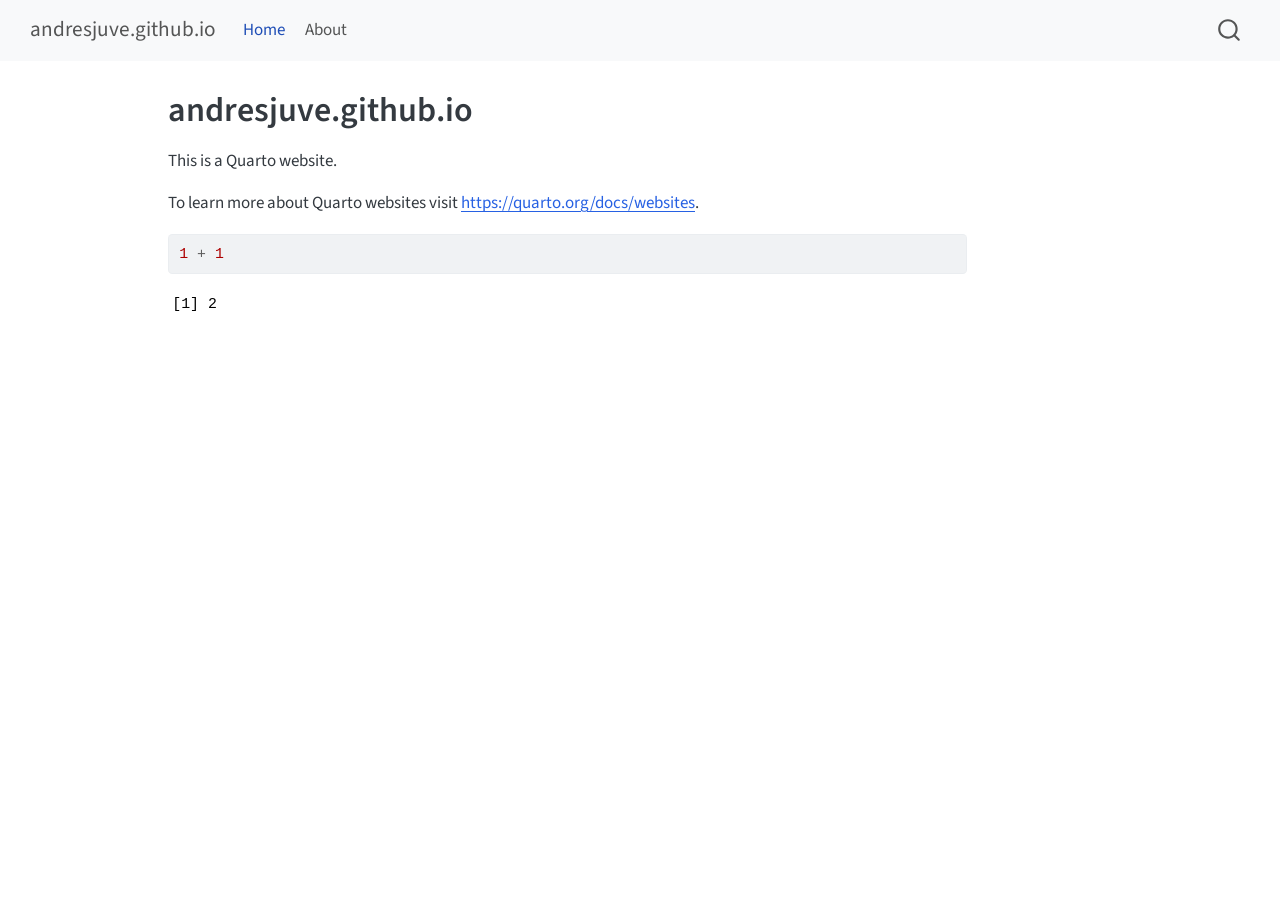
<file: _site/index.html>
<!DOCTYPE html>
<html xmlns="http://www.w3.org/1999/xhtml" lang="en" xml:lang="en"><head>

<meta charset="utf-8">
<meta name="generator" content="quarto-1.4.555">

<meta name="viewport" content="width=device-width, initial-scale=1.0, user-scalable=yes">


<title>andresjuve.github.io</title>
<style>
code{white-space: pre-wrap;}
span.smallcaps{font-variant: small-caps;}
div.columns{display: flex; gap: min(4vw, 1.5em);}
div.column{flex: auto; overflow-x: auto;}
div.hanging-indent{margin-left: 1.5em; text-indent: -1.5em;}
ul.task-list{list-style: none;}
ul.task-list li input[type="checkbox"] {
  width: 0.8em;
  margin: 0 0.8em 0.2em -1em; /* quarto-specific, see https://github.com/quarto-dev/quarto-cli/issues/4556 */ 
  vertical-align: middle;
}
/* CSS for syntax highlighting */
pre > code.sourceCode { white-space: pre; position: relative; }
pre > code.sourceCode > span { line-height: 1.25; }
pre > code.sourceCode > span:empty { height: 1.2em; }
.sourceCode { overflow: visible; }
code.sourceCode > span { color: inherit; text-decoration: inherit; }
div.sourceCode { margin: 1em 0; }
pre.sourceCode { margin: 0; }
@media screen {
div.sourceCode { overflow: auto; }
}
@media print {
pre > code.sourceCode { white-space: pre-wrap; }
pre > code.sourceCode > span { text-indent: -5em; padding-left: 5em; }
}
pre.numberSource code
  { counter-reset: source-line 0; }
pre.numberSource code > span
  { position: relative; left: -4em; counter-increment: source-line; }
pre.numberSource code > span > a:first-child::before
  { content: counter(source-line);
    position: relative; left: -1em; text-align: right; vertical-align: baseline;
    border: none; display: inline-block;
    -webkit-touch-callout: none; -webkit-user-select: none;
    -khtml-user-select: none; -moz-user-select: none;
    -ms-user-select: none; user-select: none;
    padding: 0 4px; width: 4em;
  }
pre.numberSource { margin-left: 3em;  padding-left: 4px; }
div.sourceCode
  {   }
@media screen {
pre > code.sourceCode > span > a:first-child::before { text-decoration: underline; }
}
</style>


<script src="site_libs/quarto-nav/quarto-nav.js"></script>
<script src="site_libs/quarto-nav/headroom.min.js"></script>
<script src="site_libs/clipboard/clipboard.min.js"></script>
<script src="site_libs/quarto-search/autocomplete.umd.js"></script>
<script src="site_libs/quarto-search/fuse.min.js"></script>
<script src="site_libs/quarto-search/quarto-search.js"></script>
<meta name="quarto:offset" content="./">
<script src="site_libs/quarto-html/quarto.js"></script>
<script src="site_libs/quarto-html/popper.min.js"></script>
<script src="site_libs/quarto-html/tippy.umd.min.js"></script>
<script src="site_libs/quarto-html/anchor.min.js"></script>
<link href="site_libs/quarto-html/tippy.css" rel="stylesheet">
<link href="site_libs/quarto-html/quarto-syntax-highlighting.css" rel="stylesheet" id="quarto-text-highlighting-styles">
<script src="site_libs/bootstrap/bootstrap.min.js"></script>
<link href="site_libs/bootstrap/bootstrap-icons.css" rel="stylesheet">
<link href="site_libs/bootstrap/bootstrap.min.css" rel="stylesheet" id="quarto-bootstrap" data-mode="light">
<script id="quarto-search-options" type="application/json">{
  "location": "navbar",
  "copy-button": false,
  "collapse-after": 3,
  "panel-placement": "end",
  "type": "overlay",
  "limit": 50,
  "keyboard-shortcut": [
    "f",
    "/",
    "s"
  ],
  "show-item-context": false,
  "language": {
    "search-no-results-text": "No results",
    "search-matching-documents-text": "matching documents",
    "search-copy-link-title": "Copy link to search",
    "search-hide-matches-text": "Hide additional matches",
    "search-more-match-text": "more match in this document",
    "search-more-matches-text": "more matches in this document",
    "search-clear-button-title": "Clear",
    "search-text-placeholder": "",
    "search-detached-cancel-button-title": "Cancel",
    "search-submit-button-title": "Submit",
    "search-label": "Search"
  }
}</script>


<link rel="stylesheet" href="styles.css">
</head>

<body class="nav-fixed">

<div id="quarto-search-results"></div>
  <header id="quarto-header" class="headroom fixed-top">
    <nav class="navbar navbar-expand-lg " data-bs-theme="dark">
      <div class="navbar-container container-fluid">
      <div class="navbar-brand-container mx-auto">
    <a class="navbar-brand" href="./index.html">
    <span class="navbar-title">andresjuve.github.io</span>
    </a>
  </div>
            <div id="quarto-search" class="" title="Search"></div>
          <button class="navbar-toggler" type="button" data-bs-toggle="collapse" data-bs-target="#navbarCollapse" aria-controls="navbarCollapse" aria-expanded="false" aria-label="Toggle navigation" onclick="if (window.quartoToggleHeadroom) { window.quartoToggleHeadroom(); }">
  <span class="navbar-toggler-icon"></span>
</button>
          <div class="collapse navbar-collapse" id="navbarCollapse">
            <ul class="navbar-nav navbar-nav-scroll me-auto">
  <li class="nav-item">
    <a class="nav-link active" href="./index.html" aria-current="page"> 
<span class="menu-text">Home</span></a>
  </li>  
  <li class="nav-item">
    <a class="nav-link" href="./about.html"> 
<span class="menu-text">About</span></a>
  </li>  
</ul>
          </div> <!-- /navcollapse -->
          <div class="quarto-navbar-tools">
</div>
      </div> <!-- /container-fluid -->
    </nav>
</header>
<!-- content -->
<div id="quarto-content" class="quarto-container page-columns page-rows-contents page-layout-article page-navbar">
<!-- sidebar -->
<!-- margin-sidebar -->
    <div id="quarto-margin-sidebar" class="sidebar margin-sidebar">
        
    </div>
<!-- main -->
<main class="content" id="quarto-document-content">

<header id="title-block-header" class="quarto-title-block default">
<div class="quarto-title">
<h1 class="title">andresjuve.github.io</h1>
</div>



<div class="quarto-title-meta">

    
  
    
  </div>
  


</header>


<p>This is a Quarto website.</p>
<p>To learn more about Quarto websites visit <a href="https://quarto.org/docs/websites" class="uri">https://quarto.org/docs/websites</a>.</p>
<div class="cell">
<div class="sourceCode cell-code" id="cb1"><pre class="sourceCode r code-with-copy"><code class="sourceCode r"><span id="cb1-1"><a href="#cb1-1" aria-hidden="true" tabindex="-1"></a><span class="dv">1</span> <span class="sc">+</span> <span class="dv">1</span></span></code><button title="Copy to Clipboard" class="code-copy-button"><i class="bi"></i></button></pre></div>
<div class="cell-output cell-output-stdout">
<pre><code>[1] 2</code></pre>
</div>
</div>



</main> <!-- /main -->
<script id="quarto-html-after-body" type="application/javascript">
window.document.addEventListener("DOMContentLoaded", function (event) {
  const toggleBodyColorMode = (bsSheetEl) => {
    const mode = bsSheetEl.getAttribute("data-mode");
    const bodyEl = window.document.querySelector("body");
    if (mode === "dark") {
      bodyEl.classList.add("quarto-dark");
      bodyEl.classList.remove("quarto-light");
    } else {
      bodyEl.classList.add("quarto-light");
      bodyEl.classList.remove("quarto-dark");
    }
  }
  const toggleBodyColorPrimary = () => {
    const bsSheetEl = window.document.querySelector("link#quarto-bootstrap");
    if (bsSheetEl) {
      toggleBodyColorMode(bsSheetEl);
    }
  }
  toggleBodyColorPrimary();  
  const icon = "";
  const anchorJS = new window.AnchorJS();
  anchorJS.options = {
    placement: 'right',
    icon: icon
  };
  anchorJS.add('.anchored');
  const isCodeAnnotation = (el) => {
    for (const clz of el.classList) {
      if (clz.startsWith('code-annotation-')) {                     
        return true;
      }
    }
    return false;
  }
  const clipboard = new window.ClipboardJS('.code-copy-button', {
    text: function(trigger) {
      const codeEl = trigger.previousElementSibling.cloneNode(true);
      for (const childEl of codeEl.children) {
        if (isCodeAnnotation(childEl)) {
          childEl.remove();
        }
      }
      return codeEl.innerText;
    }
  });
  clipboard.on('success', function(e) {
    // button target
    const button = e.trigger;
    // don't keep focus
    button.blur();
    // flash "checked"
    button.classList.add('code-copy-button-checked');
    var currentTitle = button.getAttribute("title");
    button.setAttribute("title", "Copied!");
    let tooltip;
    if (window.bootstrap) {
      button.setAttribute("data-bs-toggle", "tooltip");
      button.setAttribute("data-bs-placement", "left");
      button.setAttribute("data-bs-title", "Copied!");
      tooltip = new bootstrap.Tooltip(button, 
        { trigger: "manual", 
          customClass: "code-copy-button-tooltip",
          offset: [0, -8]});
      tooltip.show();    
    }
    setTimeout(function() {
      if (tooltip) {
        tooltip.hide();
        button.removeAttribute("data-bs-title");
        button.removeAttribute("data-bs-toggle");
        button.removeAttribute("data-bs-placement");
      }
      button.setAttribute("title", currentTitle);
      button.classList.remove('code-copy-button-checked');
    }, 1000);
    // clear code selection
    e.clearSelection();
  });
    var localhostRegex = new RegExp(/^(?:http|https):\/\/localhost\:?[0-9]*\//);
    var mailtoRegex = new RegExp(/^mailto:/);
      var filterRegex = new RegExp('/' + window.location.host + '/');
    var isInternal = (href) => {
        return filterRegex.test(href) || localhostRegex.test(href) || mailtoRegex.test(href);
    }
    // Inspect non-navigation links and adorn them if external
 	var links = window.document.querySelectorAll('a[href]:not(.nav-link):not(.navbar-brand):not(.toc-action):not(.sidebar-link):not(.sidebar-item-toggle):not(.pagination-link):not(.no-external):not([aria-hidden]):not(.dropdown-item):not(.quarto-navigation-tool)');
    for (var i=0; i<links.length; i++) {
      const link = links[i];
      if (!isInternal(link.href)) {
        // undo the damage that might have been done by quarto-nav.js in the case of
        // links that we want to consider external
        if (link.dataset.originalHref !== undefined) {
          link.href = link.dataset.originalHref;
        }
      }
    }
  function tippyHover(el, contentFn, onTriggerFn, onUntriggerFn) {
    const config = {
      allowHTML: true,
      maxWidth: 500,
      delay: 100,
      arrow: false,
      appendTo: function(el) {
          return el.parentElement;
      },
      interactive: true,
      interactiveBorder: 10,
      theme: 'quarto',
      placement: 'bottom-start',
    };
    if (contentFn) {
      config.content = contentFn;
    }
    if (onTriggerFn) {
      config.onTrigger = onTriggerFn;
    }
    if (onUntriggerFn) {
      config.onUntrigger = onUntriggerFn;
    }
    window.tippy(el, config); 
  }
  const noterefs = window.document.querySelectorAll('a[role="doc-noteref"]');
  for (var i=0; i<noterefs.length; i++) {
    const ref = noterefs[i];
    tippyHover(ref, function() {
      // use id or data attribute instead here
      let href = ref.getAttribute('data-footnote-href') || ref.getAttribute('href');
      try { href = new URL(href).hash; } catch {}
      const id = href.replace(/^#\/?/, "");
      const note = window.document.getElementById(id);
      if (note) {
        return note.innerHTML;
      } else {
        return "";
      }
    });
  }
  const xrefs = window.document.querySelectorAll('a.quarto-xref');
  const processXRef = (id, note) => {
    // Strip column container classes
    const stripColumnClz = (el) => {
      el.classList.remove("page-full", "page-columns");
      if (el.children) {
        for (const child of el.children) {
          stripColumnClz(child);
        }
      }
    }
    stripColumnClz(note)
    if (id === null || id.startsWith('sec-')) {
      // Special case sections, only their first couple elements
      const container = document.createElement("div");
      if (note.children && note.children.length > 2) {
        container.appendChild(note.children[0].cloneNode(true));
        for (let i = 1; i < note.children.length; i++) {
          const child = note.children[i];
          if (child.tagName === "P" && child.innerText === "") {
            continue;
          } else {
            container.appendChild(child.cloneNode(true));
            break;
          }
        }
        if (window.Quarto?.typesetMath) {
          window.Quarto.typesetMath(container);
        }
        return container.innerHTML
      } else {
        if (window.Quarto?.typesetMath) {
          window.Quarto.typesetMath(note);
        }
        return note.innerHTML;
      }
    } else {
      // Remove any anchor links if they are present
      const anchorLink = note.querySelector('a.anchorjs-link');
      if (anchorLink) {
        anchorLink.remove();
      }
      if (window.Quarto?.typesetMath) {
        window.Quarto.typesetMath(note);
      }
      // TODO in 1.5, we should make sure this works without a callout special case
      if (note.classList.contains("callout")) {
        return note.outerHTML;
      } else {
        return note.innerHTML;
      }
    }
  }
  for (var i=0; i<xrefs.length; i++) {
    const xref = xrefs[i];
    tippyHover(xref, undefined, function(instance) {
      instance.disable();
      let url = xref.getAttribute('href');
      let hash = undefined; 
      if (url.startsWith('#')) {
        hash = url;
      } else {
        try { hash = new URL(url).hash; } catch {}
      }
      if (hash) {
        const id = hash.replace(/^#\/?/, "");
        const note = window.document.getElementById(id);
        if (note !== null) {
          try {
            const html = processXRef(id, note.cloneNode(true));
            instance.setContent(html);
          } finally {
            instance.enable();
            instance.show();
          }
        } else {
          // See if we can fetch this
          fetch(url.split('#')[0])
          .then(res => res.text())
          .then(html => {
            const parser = new DOMParser();
            const htmlDoc = parser.parseFromString(html, "text/html");
            const note = htmlDoc.getElementById(id);
            if (note !== null) {
              const html = processXRef(id, note);
              instance.setContent(html);
            } 
          }).finally(() => {
            instance.enable();
            instance.show();
          });
        }
      } else {
        // See if we can fetch a full url (with no hash to target)
        // This is a special case and we should probably do some content thinning / targeting
        fetch(url)
        .then(res => res.text())
        .then(html => {
          const parser = new DOMParser();
          const htmlDoc = parser.parseFromString(html, "text/html");
          const note = htmlDoc.querySelector('main.content');
          if (note !== null) {
            // This should only happen for chapter cross references
            // (since there is no id in the URL)
            // remove the first header
            if (note.children.length > 0 && note.children[0].tagName === "HEADER") {
              note.children[0].remove();
            }
            const html = processXRef(null, note);
            instance.setContent(html);
          } 
        }).finally(() => {
          instance.enable();
          instance.show();
        });
      }
    }, function(instance) {
    });
  }
      let selectedAnnoteEl;
      const selectorForAnnotation = ( cell, annotation) => {
        let cellAttr = 'data-code-cell="' + cell + '"';
        let lineAttr = 'data-code-annotation="' +  annotation + '"';
        const selector = 'span[' + cellAttr + '][' + lineAttr + ']';
        return selector;
      }
      const selectCodeLines = (annoteEl) => {
        const doc = window.document;
        const targetCell = annoteEl.getAttribute("data-target-cell");
        const targetAnnotation = annoteEl.getAttribute("data-target-annotation");
        const annoteSpan = window.document.querySelector(selectorForAnnotation(targetCell, targetAnnotation));
        const lines = annoteSpan.getAttribute("data-code-lines").split(",");
        const lineIds = lines.map((line) => {
          return targetCell + "-" + line;
        })
        let top = null;
        let height = null;
        let parent = null;
        if (lineIds.length > 0) {
            //compute the position of the single el (top and bottom and make a div)
            const el = window.document.getElementById(lineIds[0]);
            top = el.offsetTop;
            height = el.offsetHeight;
            parent = el.parentElement.parentElement;
          if (lineIds.length > 1) {
            const lastEl = window.document.getElementById(lineIds[lineIds.length - 1]);
            const bottom = lastEl.offsetTop + lastEl.offsetHeight;
            height = bottom - top;
          }
          if (top !== null && height !== null && parent !== null) {
            // cook up a div (if necessary) and position it 
            let div = window.document.getElementById("code-annotation-line-highlight");
            if (div === null) {
              div = window.document.createElement("div");
              div.setAttribute("id", "code-annotation-line-highlight");
              div.style.position = 'absolute';
              parent.appendChild(div);
            }
            div.style.top = top - 2 + "px";
            div.style.height = height + 4 + "px";
            div.style.left = 0;
            let gutterDiv = window.document.getElementById("code-annotation-line-highlight-gutter");
            if (gutterDiv === null) {
              gutterDiv = window.document.createElement("div");
              gutterDiv.setAttribute("id", "code-annotation-line-highlight-gutter");
              gutterDiv.style.position = 'absolute';
              const codeCell = window.document.getElementById(targetCell);
              const gutter = codeCell.querySelector('.code-annotation-gutter');
              gutter.appendChild(gutterDiv);
            }
            gutterDiv.style.top = top - 2 + "px";
            gutterDiv.style.height = height + 4 + "px";
          }
          selectedAnnoteEl = annoteEl;
        }
      };
      const unselectCodeLines = () => {
        const elementsIds = ["code-annotation-line-highlight", "code-annotation-line-highlight-gutter"];
        elementsIds.forEach((elId) => {
          const div = window.document.getElementById(elId);
          if (div) {
            div.remove();
          }
        });
        selectedAnnoteEl = undefined;
      };
        // Handle positioning of the toggle
    window.addEventListener(
      "resize",
      throttle(() => {
        elRect = undefined;
        if (selectedAnnoteEl) {
          selectCodeLines(selectedAnnoteEl);
        }
      }, 10)
    );
    function throttle(fn, ms) {
    let throttle = false;
    let timer;
      return (...args) => {
        if(!throttle) { // first call gets through
            fn.apply(this, args);
            throttle = true;
        } else { // all the others get throttled
            if(timer) clearTimeout(timer); // cancel #2
            timer = setTimeout(() => {
              fn.apply(this, args);
              timer = throttle = false;
            }, ms);
        }
      };
    }
      // Attach click handler to the DT
      const annoteDls = window.document.querySelectorAll('dt[data-target-cell]');
      for (const annoteDlNode of annoteDls) {
        annoteDlNode.addEventListener('click', (event) => {
          const clickedEl = event.target;
          if (clickedEl !== selectedAnnoteEl) {
            unselectCodeLines();
            const activeEl = window.document.querySelector('dt[data-target-cell].code-annotation-active');
            if (activeEl) {
              activeEl.classList.remove('code-annotation-active');
            }
            selectCodeLines(clickedEl);
            clickedEl.classList.add('code-annotation-active');
          } else {
            // Unselect the line
            unselectCodeLines();
            clickedEl.classList.remove('code-annotation-active');
          }
        });
      }
  const findCites = (el) => {
    const parentEl = el.parentElement;
    if (parentEl) {
      const cites = parentEl.dataset.cites;
      if (cites) {
        return {
          el,
          cites: cites.split(' ')
        };
      } else {
        return findCites(el.parentElement)
      }
    } else {
      return undefined;
    }
  };
  var bibliorefs = window.document.querySelectorAll('a[role="doc-biblioref"]');
  for (var i=0; i<bibliorefs.length; i++) {
    const ref = bibliorefs[i];
    const citeInfo = findCites(ref);
    if (citeInfo) {
      tippyHover(citeInfo.el, function() {
        var popup = window.document.createElement('div');
        citeInfo.cites.forEach(function(cite) {
          var citeDiv = window.document.createElement('div');
          citeDiv.classList.add('hanging-indent');
          citeDiv.classList.add('csl-entry');
          var biblioDiv = window.document.getElementById('ref-' + cite);
          if (biblioDiv) {
            citeDiv.innerHTML = biblioDiv.innerHTML;
          }
          popup.appendChild(citeDiv);
        });
        return popup.innerHTML;
      });
    }
  }
});
</script>
</div> <!-- /content -->




</body></html>
</file>
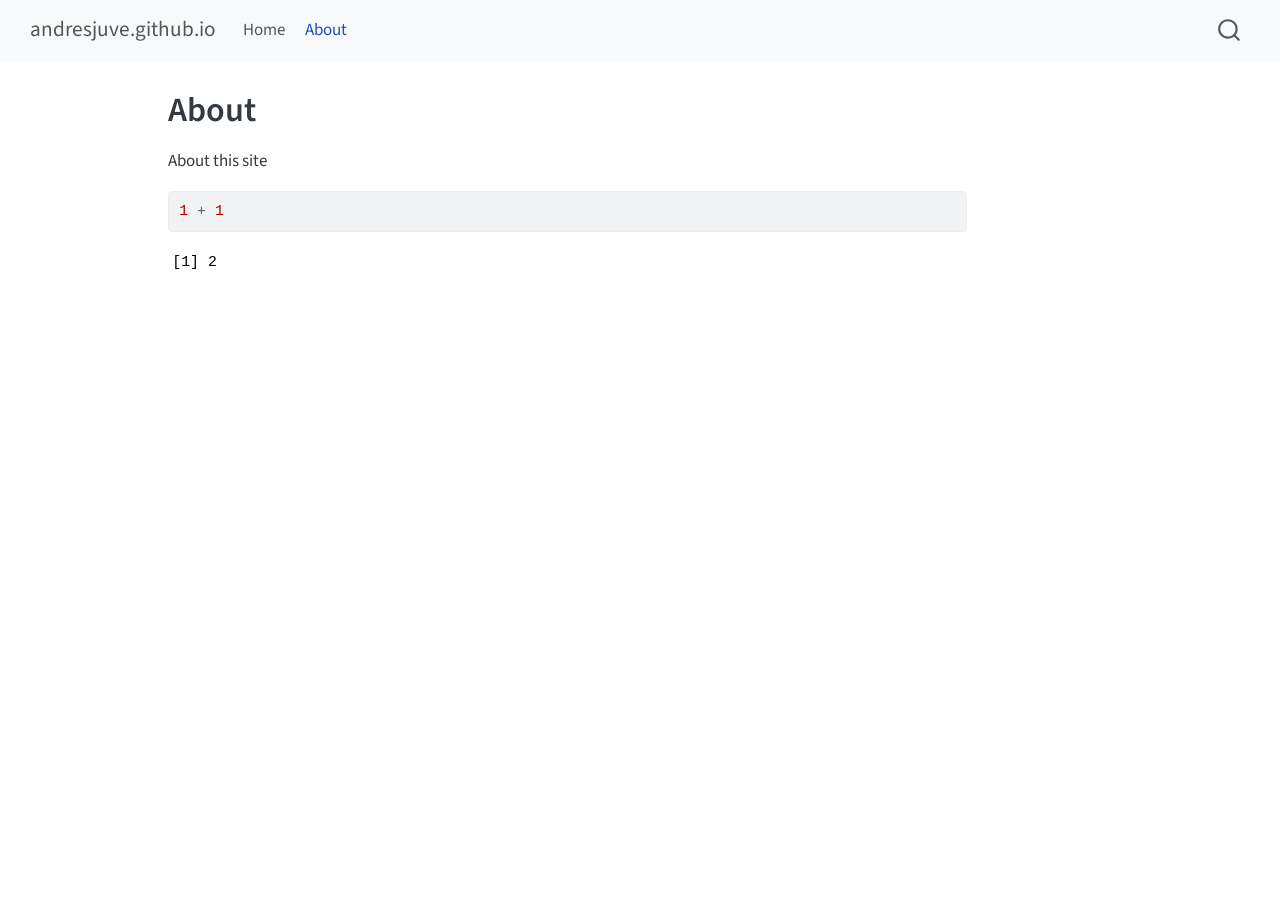
<file: _site/about.html>
<!DOCTYPE html>
<html xmlns="http://www.w3.org/1999/xhtml" lang="en" xml:lang="en"><head>

<meta charset="utf-8">
<meta name="generator" content="quarto-1.4.555">

<meta name="viewport" content="width=device-width, initial-scale=1.0, user-scalable=yes">


<title>andresjuve.github.io - About</title>
<style>
code{white-space: pre-wrap;}
span.smallcaps{font-variant: small-caps;}
div.columns{display: flex; gap: min(4vw, 1.5em);}
div.column{flex: auto; overflow-x: auto;}
div.hanging-indent{margin-left: 1.5em; text-indent: -1.5em;}
ul.task-list{list-style: none;}
ul.task-list li input[type="checkbox"] {
  width: 0.8em;
  margin: 0 0.8em 0.2em -1em; /* quarto-specific, see https://github.com/quarto-dev/quarto-cli/issues/4556 */ 
  vertical-align: middle;
}
/* CSS for syntax highlighting */
pre > code.sourceCode { white-space: pre; position: relative; }
pre > code.sourceCode > span { line-height: 1.25; }
pre > code.sourceCode > span:empty { height: 1.2em; }
.sourceCode { overflow: visible; }
code.sourceCode > span { color: inherit; text-decoration: inherit; }
div.sourceCode { margin: 1em 0; }
pre.sourceCode { margin: 0; }
@media screen {
div.sourceCode { overflow: auto; }
}
@media print {
pre > code.sourceCode { white-space: pre-wrap; }
pre > code.sourceCode > span { text-indent: -5em; padding-left: 5em; }
}
pre.numberSource code
  { counter-reset: source-line 0; }
pre.numberSource code > span
  { position: relative; left: -4em; counter-increment: source-line; }
pre.numberSource code > span > a:first-child::before
  { content: counter(source-line);
    position: relative; left: -1em; text-align: right; vertical-align: baseline;
    border: none; display: inline-block;
    -webkit-touch-callout: none; -webkit-user-select: none;
    -khtml-user-select: none; -moz-user-select: none;
    -ms-user-select: none; user-select: none;
    padding: 0 4px; width: 4em;
  }
pre.numberSource { margin-left: 3em;  padding-left: 4px; }
div.sourceCode
  {   }
@media screen {
pre > code.sourceCode > span > a:first-child::before { text-decoration: underline; }
}
</style>


<script src="site_libs/quarto-nav/quarto-nav.js"></script>
<script src="site_libs/quarto-nav/headroom.min.js"></script>
<script src="site_libs/clipboard/clipboard.min.js"></script>
<script src="site_libs/quarto-search/autocomplete.umd.js"></script>
<script src="site_libs/quarto-search/fuse.min.js"></script>
<script src="site_libs/quarto-search/quarto-search.js"></script>
<meta name="quarto:offset" content="./">
<script src="site_libs/quarto-html/quarto.js"></script>
<script src="site_libs/quarto-html/popper.min.js"></script>
<script src="site_libs/quarto-html/tippy.umd.min.js"></script>
<script src="site_libs/quarto-html/anchor.min.js"></script>
<link href="site_libs/quarto-html/tippy.css" rel="stylesheet">
<link href="site_libs/quarto-html/quarto-syntax-highlighting.css" rel="stylesheet" id="quarto-text-highlighting-styles">
<script src="site_libs/bootstrap/bootstrap.min.js"></script>
<link href="site_libs/bootstrap/bootstrap-icons.css" rel="stylesheet">
<link href="site_libs/bootstrap/bootstrap.min.css" rel="stylesheet" id="quarto-bootstrap" data-mode="light">
<script id="quarto-search-options" type="application/json">{
  "location": "navbar",
  "copy-button": false,
  "collapse-after": 3,
  "panel-placement": "end",
  "type": "overlay",
  "limit": 50,
  "keyboard-shortcut": [
    "f",
    "/",
    "s"
  ],
  "show-item-context": false,
  "language": {
    "search-no-results-text": "No results",
    "search-matching-documents-text": "matching documents",
    "search-copy-link-title": "Copy link to search",
    "search-hide-matches-text": "Hide additional matches",
    "search-more-match-text": "more match in this document",
    "search-more-matches-text": "more matches in this document",
    "search-clear-button-title": "Clear",
    "search-text-placeholder": "",
    "search-detached-cancel-button-title": "Cancel",
    "search-submit-button-title": "Submit",
    "search-label": "Search"
  }
}</script>


<link rel="stylesheet" href="styles.css">
</head>

<body class="nav-fixed">

<div id="quarto-search-results"></div>
  <header id="quarto-header" class="headroom fixed-top">
    <nav class="navbar navbar-expand-lg " data-bs-theme="dark">
      <div class="navbar-container container-fluid">
      <div class="navbar-brand-container mx-auto">
    <a class="navbar-brand" href="./index.html">
    <span class="navbar-title">andresjuve.github.io</span>
    </a>
  </div>
            <div id="quarto-search" class="" title="Search"></div>
          <button class="navbar-toggler" type="button" data-bs-toggle="collapse" data-bs-target="#navbarCollapse" aria-controls="navbarCollapse" aria-expanded="false" aria-label="Toggle navigation" onclick="if (window.quartoToggleHeadroom) { window.quartoToggleHeadroom(); }">
  <span class="navbar-toggler-icon"></span>
</button>
          <div class="collapse navbar-collapse" id="navbarCollapse">
            <ul class="navbar-nav navbar-nav-scroll me-auto">
  <li class="nav-item">
    <a class="nav-link" href="./index.html"> 
<span class="menu-text">Home</span></a>
  </li>  
  <li class="nav-item">
    <a class="nav-link active" href="./about.html" aria-current="page"> 
<span class="menu-text">About</span></a>
  </li>  
</ul>
          </div> <!-- /navcollapse -->
          <div class="quarto-navbar-tools">
</div>
      </div> <!-- /container-fluid -->
    </nav>
</header>
<!-- content -->
<div id="quarto-content" class="quarto-container page-columns page-rows-contents page-layout-article page-navbar">
<!-- sidebar -->
<!-- margin-sidebar -->
    <div id="quarto-margin-sidebar" class="sidebar margin-sidebar">
        
    </div>
<!-- main -->
<main class="content" id="quarto-document-content">

<header id="title-block-header" class="quarto-title-block default">
<div class="quarto-title">
<h1 class="title">About</h1>
</div>



<div class="quarto-title-meta">

    
  
    
  </div>
  


</header>


<p>About this site</p>
<div class="cell">
<div class="sourceCode cell-code" id="cb1"><pre class="sourceCode r code-with-copy"><code class="sourceCode r"><span id="cb1-1"><a href="#cb1-1" aria-hidden="true" tabindex="-1"></a><span class="dv">1</span> <span class="sc">+</span> <span class="dv">1</span></span></code><button title="Copy to Clipboard" class="code-copy-button"><i class="bi"></i></button></pre></div>
<div class="cell-output cell-output-stdout">
<pre><code>[1] 2</code></pre>
</div>
</div>



</main> <!-- /main -->
<script id="quarto-html-after-body" type="application/javascript">
window.document.addEventListener("DOMContentLoaded", function (event) {
  const toggleBodyColorMode = (bsSheetEl) => {
    const mode = bsSheetEl.getAttribute("data-mode");
    const bodyEl = window.document.querySelector("body");
    if (mode === "dark") {
      bodyEl.classList.add("quarto-dark");
      bodyEl.classList.remove("quarto-light");
    } else {
      bodyEl.classList.add("quarto-light");
      bodyEl.classList.remove("quarto-dark");
    }
  }
  const toggleBodyColorPrimary = () => {
    const bsSheetEl = window.document.querySelector("link#quarto-bootstrap");
    if (bsSheetEl) {
      toggleBodyColorMode(bsSheetEl);
    }
  }
  toggleBodyColorPrimary();  
  const icon = "";
  const anchorJS = new window.AnchorJS();
  anchorJS.options = {
    placement: 'right',
    icon: icon
  };
  anchorJS.add('.anchored');
  const isCodeAnnotation = (el) => {
    for (const clz of el.classList) {
      if (clz.startsWith('code-annotation-')) {                     
        return true;
      }
    }
    return false;
  }
  const clipboard = new window.ClipboardJS('.code-copy-button', {
    text: function(trigger) {
      const codeEl = trigger.previousElementSibling.cloneNode(true);
      for (const childEl of codeEl.children) {
        if (isCodeAnnotation(childEl)) {
          childEl.remove();
        }
      }
      return codeEl.innerText;
    }
  });
  clipboard.on('success', function(e) {
    // button target
    const button = e.trigger;
    // don't keep focus
    button.blur();
    // flash "checked"
    button.classList.add('code-copy-button-checked');
    var currentTitle = button.getAttribute("title");
    button.setAttribute("title", "Copied!");
    let tooltip;
    if (window.bootstrap) {
      button.setAttribute("data-bs-toggle", "tooltip");
      button.setAttribute("data-bs-placement", "left");
      button.setAttribute("data-bs-title", "Copied!");
      tooltip = new bootstrap.Tooltip(button, 
        { trigger: "manual", 
          customClass: "code-copy-button-tooltip",
          offset: [0, -8]});
      tooltip.show();    
    }
    setTimeout(function() {
      if (tooltip) {
        tooltip.hide();
        button.removeAttribute("data-bs-title");
        button.removeAttribute("data-bs-toggle");
        button.removeAttribute("data-bs-placement");
      }
      button.setAttribute("title", currentTitle);
      button.classList.remove('code-copy-button-checked');
    }, 1000);
    // clear code selection
    e.clearSelection();
  });
    var localhostRegex = new RegExp(/^(?:http|https):\/\/localhost\:?[0-9]*\//);
    var mailtoRegex = new RegExp(/^mailto:/);
      var filterRegex = new RegExp('/' + window.location.host + '/');
    var isInternal = (href) => {
        return filterRegex.test(href) || localhostRegex.test(href) || mailtoRegex.test(href);
    }
    // Inspect non-navigation links and adorn them if external
 	var links = window.document.querySelectorAll('a[href]:not(.nav-link):not(.navbar-brand):not(.toc-action):not(.sidebar-link):not(.sidebar-item-toggle):not(.pagination-link):not(.no-external):not([aria-hidden]):not(.dropdown-item):not(.quarto-navigation-tool)');
    for (var i=0; i<links.length; i++) {
      const link = links[i];
      if (!isInternal(link.href)) {
        // undo the damage that might have been done by quarto-nav.js in the case of
        // links that we want to consider external
        if (link.dataset.originalHref !== undefined) {
          link.href = link.dataset.originalHref;
        }
      }
    }
  function tippyHover(el, contentFn, onTriggerFn, onUntriggerFn) {
    const config = {
      allowHTML: true,
      maxWidth: 500,
      delay: 100,
      arrow: false,
      appendTo: function(el) {
          return el.parentElement;
      },
      interactive: true,
      interactiveBorder: 10,
      theme: 'quarto',
      placement: 'bottom-start',
    };
    if (contentFn) {
      config.content = contentFn;
    }
    if (onTriggerFn) {
      config.onTrigger = onTriggerFn;
    }
    if (onUntriggerFn) {
      config.onUntrigger = onUntriggerFn;
    }
    window.tippy(el, config); 
  }
  const noterefs = window.document.querySelectorAll('a[role="doc-noteref"]');
  for (var i=0; i<noterefs.length; i++) {
    const ref = noterefs[i];
    tippyHover(ref, function() {
      // use id or data attribute instead here
      let href = ref.getAttribute('data-footnote-href') || ref.getAttribute('href');
      try { href = new URL(href).hash; } catch {}
      const id = href.replace(/^#\/?/, "");
      const note = window.document.getElementById(id);
      if (note) {
        return note.innerHTML;
      } else {
        return "";
      }
    });
  }
  const xrefs = window.document.querySelectorAll('a.quarto-xref');
  const processXRef = (id, note) => {
    // Strip column container classes
    const stripColumnClz = (el) => {
      el.classList.remove("page-full", "page-columns");
      if (el.children) {
        for (const child of el.children) {
          stripColumnClz(child);
        }
      }
    }
    stripColumnClz(note)
    if (id === null || id.startsWith('sec-')) {
      // Special case sections, only their first couple elements
      const container = document.createElement("div");
      if (note.children && note.children.length > 2) {
        container.appendChild(note.children[0].cloneNode(true));
        for (let i = 1; i < note.children.length; i++) {
          const child = note.children[i];
          if (child.tagName === "P" && child.innerText === "") {
            continue;
          } else {
            container.appendChild(child.cloneNode(true));
            break;
          }
        }
        if (window.Quarto?.typesetMath) {
          window.Quarto.typesetMath(container);
        }
        return container.innerHTML
      } else {
        if (window.Quarto?.typesetMath) {
          window.Quarto.typesetMath(note);
        }
        return note.innerHTML;
      }
    } else {
      // Remove any anchor links if they are present
      const anchorLink = note.querySelector('a.anchorjs-link');
      if (anchorLink) {
        anchorLink.remove();
      }
      if (window.Quarto?.typesetMath) {
        window.Quarto.typesetMath(note);
      }
      // TODO in 1.5, we should make sure this works without a callout special case
      if (note.classList.contains("callout")) {
        return note.outerHTML;
      } else {
        return note.innerHTML;
      }
    }
  }
  for (var i=0; i<xrefs.length; i++) {
    const xref = xrefs[i];
    tippyHover(xref, undefined, function(instance) {
      instance.disable();
      let url = xref.getAttribute('href');
      let hash = undefined; 
      if (url.startsWith('#')) {
        hash = url;
      } else {
        try { hash = new URL(url).hash; } catch {}
      }
      if (hash) {
        const id = hash.replace(/^#\/?/, "");
        const note = window.document.getElementById(id);
        if (note !== null) {
          try {
            const html = processXRef(id, note.cloneNode(true));
            instance.setContent(html);
          } finally {
            instance.enable();
            instance.show();
          }
        } else {
          // See if we can fetch this
          fetch(url.split('#')[0])
          .then(res => res.text())
          .then(html => {
            const parser = new DOMParser();
            const htmlDoc = parser.parseFromString(html, "text/html");
            const note = htmlDoc.getElementById(id);
            if (note !== null) {
              const html = processXRef(id, note);
              instance.setContent(html);
            } 
          }).finally(() => {
            instance.enable();
            instance.show();
          });
        }
      } else {
        // See if we can fetch a full url (with no hash to target)
        // This is a special case and we should probably do some content thinning / targeting
        fetch(url)
        .then(res => res.text())
        .then(html => {
          const parser = new DOMParser();
          const htmlDoc = parser.parseFromString(html, "text/html");
          const note = htmlDoc.querySelector('main.content');
          if (note !== null) {
            // This should only happen for chapter cross references
            // (since there is no id in the URL)
            // remove the first header
            if (note.children.length > 0 && note.children[0].tagName === "HEADER") {
              note.children[0].remove();
            }
            const html = processXRef(null, note);
            instance.setContent(html);
          } 
        }).finally(() => {
          instance.enable();
          instance.show();
        });
      }
    }, function(instance) {
    });
  }
      let selectedAnnoteEl;
      const selectorForAnnotation = ( cell, annotation) => {
        let cellAttr = 'data-code-cell="' + cell + '"';
        let lineAttr = 'data-code-annotation="' +  annotation + '"';
        const selector = 'span[' + cellAttr + '][' + lineAttr + ']';
        return selector;
      }
      const selectCodeLines = (annoteEl) => {
        const doc = window.document;
        const targetCell = annoteEl.getAttribute("data-target-cell");
        const targetAnnotation = annoteEl.getAttribute("data-target-annotation");
        const annoteSpan = window.document.querySelector(selectorForAnnotation(targetCell, targetAnnotation));
        const lines = annoteSpan.getAttribute("data-code-lines").split(",");
        const lineIds = lines.map((line) => {
          return targetCell + "-" + line;
        })
        let top = null;
        let height = null;
        let parent = null;
        if (lineIds.length > 0) {
            //compute the position of the single el (top and bottom and make a div)
            const el = window.document.getElementById(lineIds[0]);
            top = el.offsetTop;
            height = el.offsetHeight;
            parent = el.parentElement.parentElement;
          if (lineIds.length > 1) {
            const lastEl = window.document.getElementById(lineIds[lineIds.length - 1]);
            const bottom = lastEl.offsetTop + lastEl.offsetHeight;
            height = bottom - top;
          }
          if (top !== null && height !== null && parent !== null) {
            // cook up a div (if necessary) and position it 
            let div = window.document.getElementById("code-annotation-line-highlight");
            if (div === null) {
              div = window.document.createElement("div");
              div.setAttribute("id", "code-annotation-line-highlight");
              div.style.position = 'absolute';
              parent.appendChild(div);
            }
            div.style.top = top - 2 + "px";
            div.style.height = height + 4 + "px";
            div.style.left = 0;
            let gutterDiv = window.document.getElementById("code-annotation-line-highlight-gutter");
            if (gutterDiv === null) {
              gutterDiv = window.document.createElement("div");
              gutterDiv.setAttribute("id", "code-annotation-line-highlight-gutter");
              gutterDiv.style.position = 'absolute';
              const codeCell = window.document.getElementById(targetCell);
              const gutter = codeCell.querySelector('.code-annotation-gutter');
              gutter.appendChild(gutterDiv);
            }
            gutterDiv.style.top = top - 2 + "px";
            gutterDiv.style.height = height + 4 + "px";
          }
          selectedAnnoteEl = annoteEl;
        }
      };
      const unselectCodeLines = () => {
        const elementsIds = ["code-annotation-line-highlight", "code-annotation-line-highlight-gutter"];
        elementsIds.forEach((elId) => {
          const div = window.document.getElementById(elId);
          if (div) {
            div.remove();
          }
        });
        selectedAnnoteEl = undefined;
      };
        // Handle positioning of the toggle
    window.addEventListener(
      "resize",
      throttle(() => {
        elRect = undefined;
        if (selectedAnnoteEl) {
          selectCodeLines(selectedAnnoteEl);
        }
      }, 10)
    );
    function throttle(fn, ms) {
    let throttle = false;
    let timer;
      return (...args) => {
        if(!throttle) { // first call gets through
            fn.apply(this, args);
            throttle = true;
        } else { // all the others get throttled
            if(timer) clearTimeout(timer); // cancel #2
            timer = setTimeout(() => {
              fn.apply(this, args);
              timer = throttle = false;
            }, ms);
        }
      };
    }
      // Attach click handler to the DT
      const annoteDls = window.document.querySelectorAll('dt[data-target-cell]');
      for (const annoteDlNode of annoteDls) {
        annoteDlNode.addEventListener('click', (event) => {
          const clickedEl = event.target;
          if (clickedEl !== selectedAnnoteEl) {
            unselectCodeLines();
            const activeEl = window.document.querySelector('dt[data-target-cell].code-annotation-active');
            if (activeEl) {
              activeEl.classList.remove('code-annotation-active');
            }
            selectCodeLines(clickedEl);
            clickedEl.classList.add('code-annotation-active');
          } else {
            // Unselect the line
            unselectCodeLines();
            clickedEl.classList.remove('code-annotation-active');
          }
        });
      }
  const findCites = (el) => {
    const parentEl = el.parentElement;
    if (parentEl) {
      const cites = parentEl.dataset.cites;
      if (cites) {
        return {
          el,
          cites: cites.split(' ')
        };
      } else {
        return findCites(el.parentElement)
      }
    } else {
      return undefined;
    }
  };
  var bibliorefs = window.document.querySelectorAll('a[role="doc-biblioref"]');
  for (var i=0; i<bibliorefs.length; i++) {
    const ref = bibliorefs[i];
    const citeInfo = findCites(ref);
    if (citeInfo) {
      tippyHover(citeInfo.el, function() {
        var popup = window.document.createElement('div');
        citeInfo.cites.forEach(function(cite) {
          var citeDiv = window.document.createElement('div');
          citeDiv.classList.add('hanging-indent');
          citeDiv.classList.add('csl-entry');
          var biblioDiv = window.document.getElementById('ref-' + cite);
          if (biblioDiv) {
            citeDiv.innerHTML = biblioDiv.innerHTML;
          }
          popup.appendChild(citeDiv);
        });
        return popup.innerHTML;
      });
    }
  }
});
</script>
</div> <!-- /content -->




</body></html>
</file>
<file: _site/site_libs/quarto-html/tippy.css>
.tippy-box[data-animation=fade][data-state=hidden]{opacity:0}[data-tippy-root]{max-width:calc(100vw - 10px)}.tippy-box{position:relative;background-color:#333;color:#fff;border-radius:4px;font-size:14px;line-height:1.4;white-space:normal;outline:0;transition-property:transform,visibility,opacity}.tippy-box[data-placement^=top]>.tippy-arrow{bottom:0}.tippy-box[data-placement^=top]>.tippy-arrow:before{bottom:-7px;left:0;border-width:8px 8px 0;border-top-color:initial;transform-origin:center top}.tippy-box[data-placement^=bottom]>.tippy-arrow{top:0}.tippy-box[data-placement^=bottom]>.tippy-arrow:before{top:-7px;left:0;border-width:0 8px 8px;border-bottom-color:initial;transform-origin:center bottom}.tippy-box[data-placement^=left]>.tippy-arrow{right:0}.tippy-box[data-placement^=left]>.tippy-arrow:before{border-width:8px 0 8px 8px;border-left-color:initial;right:-7px;transform-origin:center left}.tippy-box[data-placement^=right]>.tippy-arrow{left:0}.tippy-box[data-placement^=right]>.tippy-arrow:before{left:-7px;border-width:8px 8px 8px 0;border-right-color:initial;transform-origin:center right}.tippy-box[data-inertia][data-state=visible]{transition-timing-function:cubic-bezier(.54,1.5,.38,1.11)}.tippy-arrow{width:16px;height:16px;color:#333}.tippy-arrow:before{content:"";position:absolute;border-color:transparent;border-style:solid}.tippy-content{position:relative;padding:5px 9px;z-index:1}
</file>
<file: _site/site_libs/quarto-html/quarto-syntax-highlighting.css>
/* quarto syntax highlight colors */
:root {
  --quarto-hl-ot-color: #003B4F;
  --quarto-hl-at-color: #657422;
  --quarto-hl-ss-color: #20794D;
  --quarto-hl-an-color: #5E5E5E;
  --quarto-hl-fu-color: #4758AB;
  --quarto-hl-st-color: #20794D;
  --quarto-hl-cf-color: #003B4F;
  --quarto-hl-op-color: #5E5E5E;
  --quarto-hl-er-color: #AD0000;
  --quarto-hl-bn-color: #AD0000;
  --quarto-hl-al-color: #AD0000;
  --quarto-hl-va-color: #111111;
  --quarto-hl-bu-color: inherit;
  --quarto-hl-ex-color: inherit;
  --quarto-hl-pp-color: #AD0000;
  --quarto-hl-in-color: #5E5E5E;
  --quarto-hl-vs-color: #20794D;
  --quarto-hl-wa-color: #5E5E5E;
  --quarto-hl-do-color: #5E5E5E;
  --quarto-hl-im-color: #00769E;
  --quarto-hl-ch-color: #20794D;
  --quarto-hl-dt-color: #AD0000;
  --quarto-hl-fl-color: #AD0000;
  --quarto-hl-co-color: #5E5E5E;
  --quarto-hl-cv-color: #5E5E5E;
  --quarto-hl-cn-color: #8f5902;
  --quarto-hl-sc-color: #5E5E5E;
  --quarto-hl-dv-color: #AD0000;
  --quarto-hl-kw-color: #003B4F;
}

/* other quarto variables */
:root {
  --quarto-font-monospace: SFMono-Regular, Menlo, Monaco, Consolas, "Liberation Mono", "Courier New", monospace;
}

pre > code.sourceCode > span {
  color: #003B4F;
}

code span {
  color: #003B4F;
}

code.sourceCode > span {
  color: #003B4F;
}

div.sourceCode,
div.sourceCode pre.sourceCode {
  color: #003B4F;
}

code span.ot {
  color: #003B4F;
  font-style: inherit;
}

code span.at {
  color: #657422;
  font-style: inherit;
}

code span.ss {
  color: #20794D;
  font-style: inherit;
}

code span.an {
  color: #5E5E5E;
  font-style: inherit;
}

code span.fu {
  color: #4758AB;
  font-style: inherit;
}

code span.st {
  color: #20794D;
  font-style: inherit;
}

code span.cf {
  color: #003B4F;
  font-style: inherit;
}

code span.op {
  color: #5E5E5E;
  font-style: inherit;
}

code span.er {
  color: #AD0000;
  font-style: inherit;
}

code span.bn {
  color: #AD0000;
  font-style: inherit;
}

code span.al {
  color: #AD0000;
  font-style: inherit;
}

code span.va {
  color: #111111;
  font-style: inherit;
}

code span.bu {
  font-style: inherit;
}

code span.ex {
  font-style: inherit;
}

code span.pp {
  color: #AD0000;
  font-style: inherit;
}

code span.in {
  color: #5E5E5E;
  font-style: inherit;
}

code span.vs {
  color: #20794D;
  font-style: inherit;
}

code span.wa {
  color: #5E5E5E;
  font-style: italic;
}

code span.do {
  color: #5E5E5E;
  font-style: italic;
}

code span.im {
  color: #00769E;
  font-style: inherit;
}

code span.ch {
  color: #20794D;
  font-style: inherit;
}

code span.dt {
  color: #AD0000;
  font-style: inherit;
}

code span.fl {
  color: #AD0000;
  font-style: inherit;
}

code span.co {
  color: #5E5E5E;
  font-style: inherit;
}

code span.cv {
  color: #5E5E5E;
  font-style: italic;
}

code span.cn {
  color: #8f5902;
  font-style: inherit;
}

code span.sc {
  color: #5E5E5E;
  font-style: inherit;
}

code span.dv {
  color: #AD0000;
  font-style: inherit;
}

code span.kw {
  color: #003B4F;
  font-style: inherit;
}

.prevent-inlining {
  content: "</";
}

/*# sourceMappingURL=debc5d5d77c3f9108843748ff7464032.css.map */
</file>
<file: _site/styles.css>
/* css styles */
</file>
